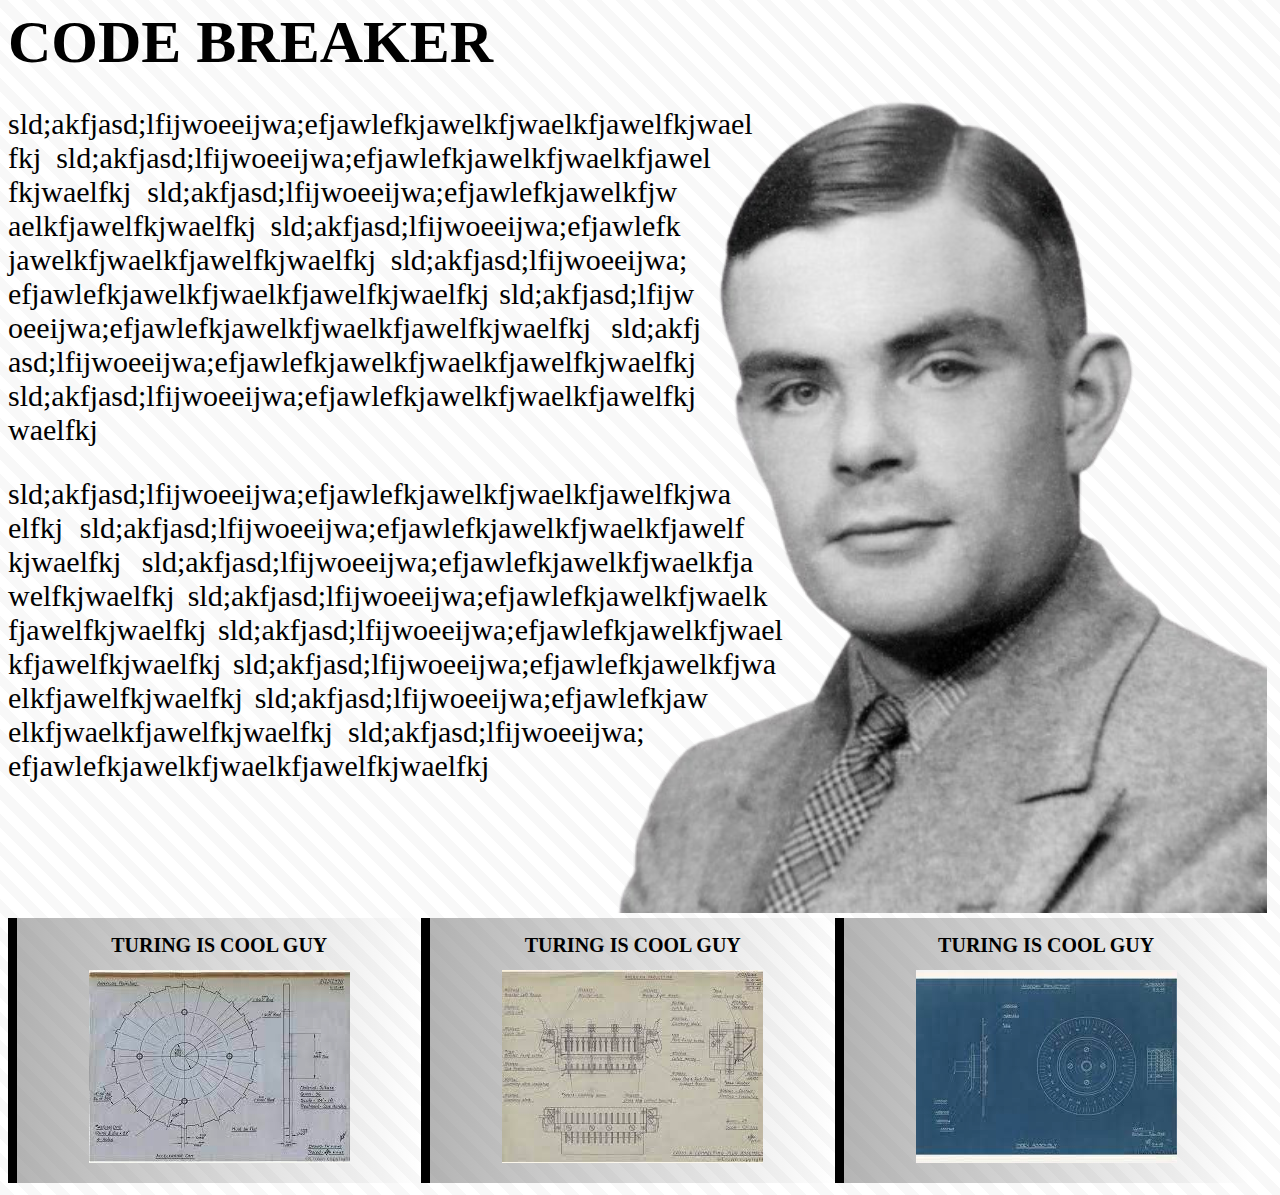
<file: index.html>
<!DOCTYPE html>
<html>
    <head>
        <link rel="stylesheet" href="index.css">
    </head>
    <body  class="background">
        
        <div>
            <div>
                <img class="title-image" src="alanturing.png">
                <div>
                    <div class="title">
                        CODE BREAKER
                    </div>
                    <div class="text">
                        <p>
                            sld;akfjasd;lfijwoeeijwa;efjawlefkjawelkfjwaelkfjawelfkjwaelfkj
                            sld;akfjasd;lfijwoeeijwa;efjawlefkjawelkfjwaelkfjawelfkjwaelfkj
                            sld;akfjasd;lfijwoeeijwa;efjawlefkjawelkfjwaelkfjawelfkjwaelfkj
                            sld;akfjasd;lfijwoeeijwa;efjawlefkjawelkfjwaelkfjawelfkjwaelfkj
                            sld;akfjasd;lfijwoeeijwa;efjawlefkjawelkfjwaelkfjawelfkjwaelfkj
                            sld;akfjasd;lfijwoeeijwa;efjawlefkjawelkfjwaelkfjawelfkjwaelfkj
                            sld;akfjasd;lfijwoeeijwa;efjawlefkjawelkfjwaelkfjawelfkjwaelfkj
                            sld;akfjasd;lfijwoeeijwa;efjawlefkjawelkfjwaelkfjawelfkjwaelfkj
                        </p>
                        <p>
                            sld;akfjasd;lfijwoeeijwa;efjawlefkjawelkfjwaelkfjawelfkjwaelfkj
                            sld;akfjasd;lfijwoeeijwa;efjawlefkjawelkfjwaelkfjawelfkjwaelfkj
                            sld;akfjasd;lfijwoeeijwa;efjawlefkjawelkfjwaelkfjawelfkjwaelfkj
                            sld;akfjasd;lfijwoeeijwa;efjawlefkjawelkfjwaelkfjawelfkjwaelfkj
                            sld;akfjasd;lfijwoeeijwa;efjawlefkjawelkfjwaelkfjawelfkjwaelfkj
                            sld;akfjasd;lfijwoeeijwa;efjawlefkjawelkfjwaelkfjawelfkjwaelfkj
                            sld;akfjasd;lfijwoeeijwa;efjawlefkjawelkfjwaelkfjawelfkjwaelfkj
                            sld;akfjasd;lfijwoeeijwa;efjawlefkjawelkfjwaelkfjawelfkjwaelfkj
                        </p>
                    </div>
                </div>
                
    
            </div>
        </div>
        

        <div>
            <div class="CardTable">
                <div class="row">
                <div class="column">
                    <div class="card-light">
                        <div class="card-title light">Turing is cool guy</div>
                        <img src="bombe.png">
                    </div>
                </div>
                <div class="column">
                    <div class="card-light">
                        <div class="card-title light">Turing is cool guy</div>
                        <img src="bombe2.png">
                    </div>
                </div>
                <div class="column">
                    <div class="card-light">
                        <div class="card-title light">Turing is cool guy</div>
                        <img src="bombe3.png">
                    </div>
                </div>

                </div>

            </div>
        </div>

    </body>
    
</html>
</file>
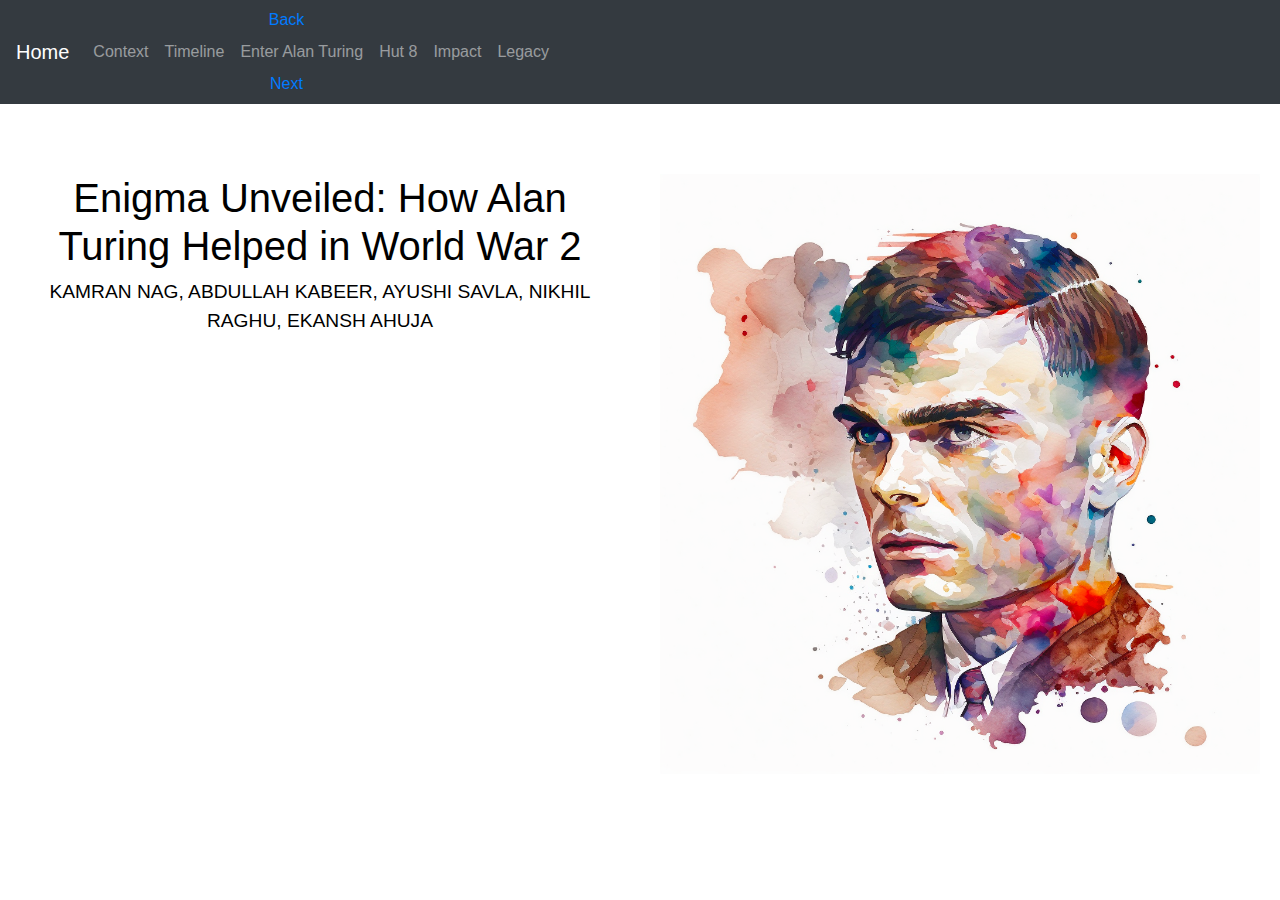
<file: home.html>
<!DOCTYPE html>
<html lang="en">
<head>
    <meta charset="UTF-8">
    <meta name="viewport" content="width=device-width, initial-scale=1.0">
    <link rel="stylesheet" href="home.css">
    <link rel="stylesheet" href="https://stackpath.bootstrapcdn.com/bootstrap/4.5.2/css/bootstrap.min.css">
</head>
<body>
    <nav class="navbar navbar-expand-lg navbar-dark bg-dark">
        
        <span>
        

        <div class="ButtonDiv">

            <a class="button" href="context.html">Back</a>

        </div>

        
        
        <div class="collapse navbar-collapse centerDivItem" id="navbarNav">
            <div class="navbar-nav ml-auto">
                
                    
                <a class="navbar-brand" href="home.html">Home</a>
                <a class="nav-item nav-link" href="context.html">Context</a>
                <a class="nav-item nav-link" href="timeline.html">Timeline</a>
                <a class="nav-item nav-link" href="EnterAL.html">Enter Alan Turing</a>
                <a class="nav-item nav-link" href="hut8.html">Hut 8</a>
                <a class="nav-item nav-link" href="impact.html">Impact</a>
                <a class="nav-item nav-link" href="legacy.html">Legacy</a>
            </div>
        </div>


        <div class="ButtonDivR">

            <a class="button" href="context.html">Next</a>

        </div>
    </span>
    </nav>


    <div class="content-wrapper">
        <div class="left-column">
            <h1>Enigma Unveiled: How Alan Turing Helped in World War 2</h1>
            <p>KAMRAN NAG, ABDULLAH KABEER, AYUSHI SAVLA, NIKHIL RAGHU, EKANSH AHUJA</p>
        </div>
        
        <div class="right-column">
            <img src="600pxRainbowTuring.png" alt="Turing">
        </div>
    </div>
</body>
</html>
</file>
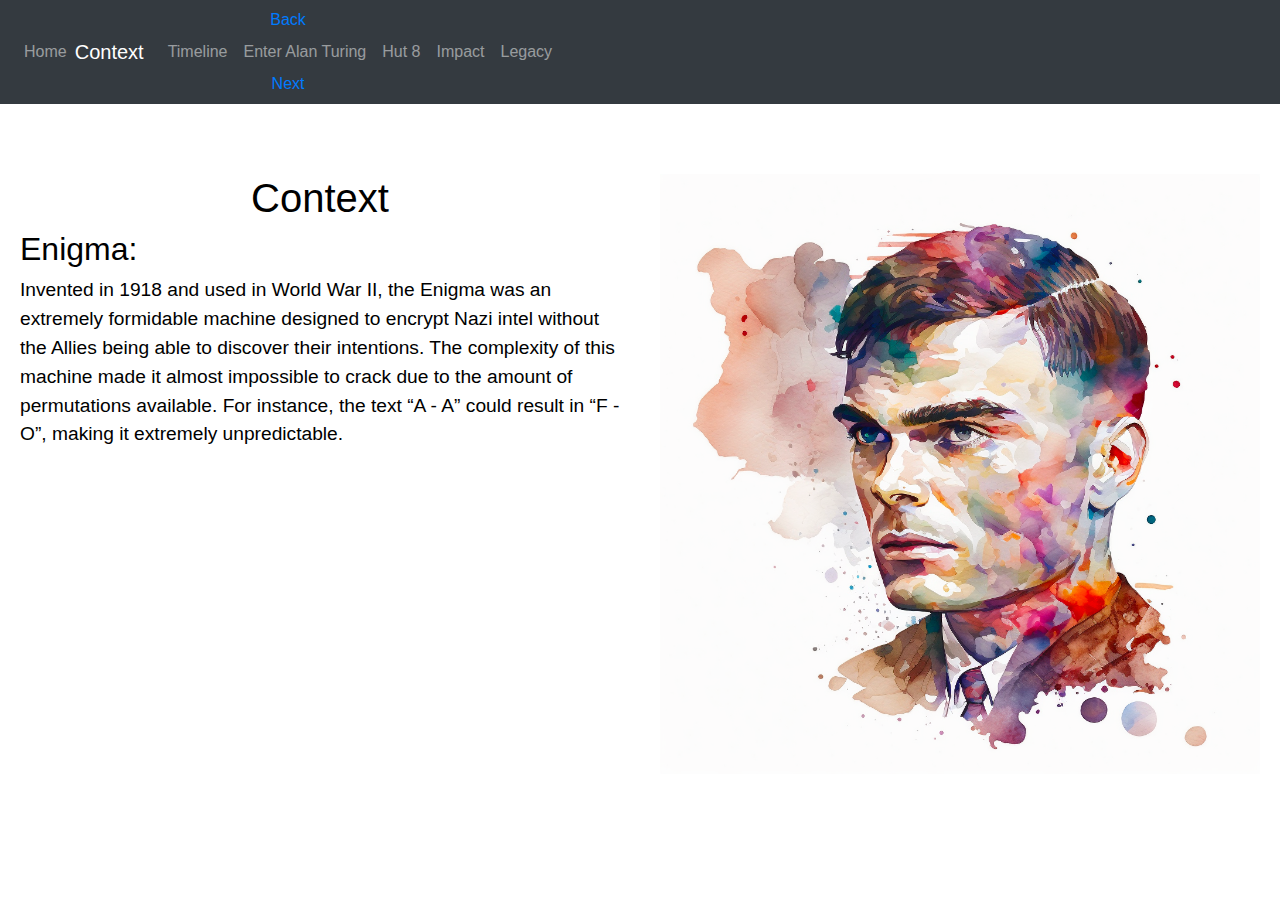
<file: html/context.html>
<!DOCTYPE html>
<html lang="en">
<head>
    <meta charset="UTF-8">
    <meta name="viewport" content="width=device-width, initial-scale=1.0">
    <link rel="stylesheet" href="../styles/home.css">
    <link rel="stylesheet" href="https://stackpath.bootstrapcdn.com/bootstrap/4.5.2/css/bootstrap.min.css">
</head>
<body>
    <nav class="navbar navbar-expand-lg navbar-dark bg-dark">
        
        <span>
        
        <div class="ButtonDivL">

            <a class="button" href="home.html">Back</a>

        </div>
        
        <div class="collapse navbar-collapse centerDivItem" id="navbarNav">
            <div class="navbar-nav ml-auto">
                <a class="nav-item nav-link" href="home.html">Home</a>
                <a class="navbar-brand" href="context.html">Context</a>
                <a class="nav-item nav-link" href="timeline.html">Timeline</a>
                <a class="nav-item nav-link" href="EnterAL.html">Enter Alan Turing</a>
                <a class="nav-item nav-link" href="hut8.html">Hut 8</a>
                <a class="nav-item nav-link" href="impact.html">Impact</a>
                <a class="nav-item nav-link" href="legacy.html">Legacy</a>
            </div>
        </div>


        <div class="ButtonDivR">

            <a class="button" href="timeline.html">Next</a>

        </div>
    </span>
    </nav>


    <div class="content-wrapper">
        <div class="left-column">
            <h1>Context</h1>
            <h2 style="text-align: left;">Enigma:</h2>
            <p style="text-align: left;">Invented in 1918 and used in World War II, the Enigma was an extremely formidable machine designed to encrypt Nazi intel without the Allies being able to discover their intentions. The complexity of this machine made it almost impossible to crack due to the amount of permutations available. For instance, the text “A - A” could result in “F - O”, making it extremely unpredictable.</p>
        </div>
        
        <div class="right-column">
            <img src="../images/600pxRainbowTuring.png" alt="Turing">
        </div>
    </div>
</body>
</html>
</file>
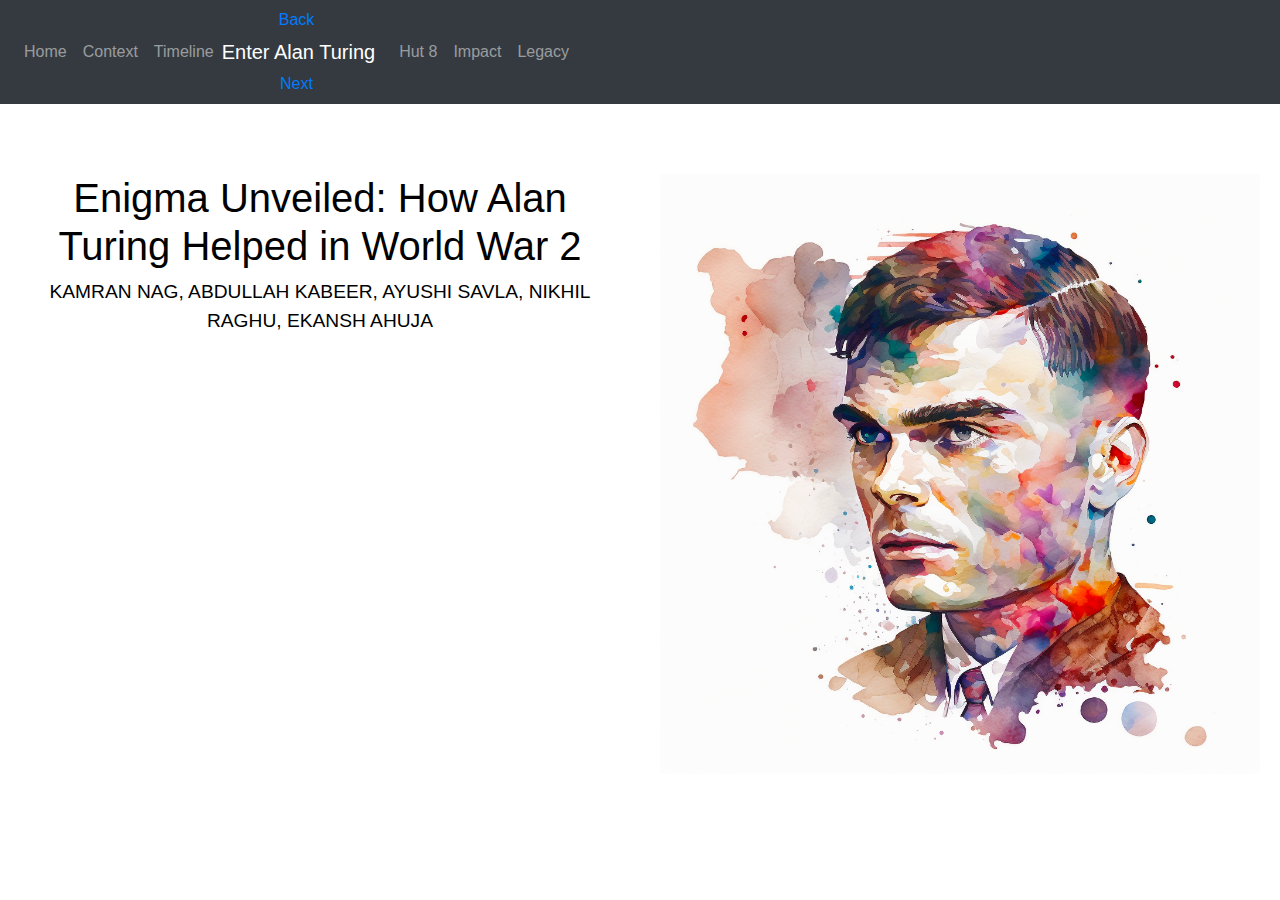
<file: html/EnterAL.html>
<!DOCTYPE html>
<html lang="en">
<head>
    <meta charset="UTF-8">
    <meta name="viewport" content="width=device-width, initial-scale=1.0">
    <link rel="stylesheet" href="../styles/home.css">
    <link rel="stylesheet" href="https://stackpath.bootstrapcdn.com/bootstrap/4.5.2/css/bootstrap.min.css">
</head>
<body>
    <nav class="navbar navbar-expand-lg navbar-dark bg-dark">
        
        <span>
        
        <div class="ButtonDivL">

            <a class="button" href="timeline.html">Back</a>

        </div>
        
        <div class="collapse navbar-collapse centerDivItem" id="navbarNav">
            <div class="navbar-nav ml-auto">
                <a class="nav-item nav-link" href="home.html">Home</a>
                <a class="nav-item nav-link" href="context.html">Context</a>
                <a class="nav-item nav-link" href="timeline.html">Timeline</a>
                <a class="navbar-brand" href="EnterAL.html">Enter Alan Turing</a>
                <a class="nav-item nav-link" href="hut8.html">Hut 8</a>
                <a class="nav-item nav-link" href="impact.html">Impact</a>
                <a class="nav-item nav-link" href="legacy.html">Legacy</a>
            </div>
        </div>


        <div class="ButtonDivR">

            <a class="button" href="hut8.html">Next</a>

        </div>
    </span>
    </nav>


    <div class="content-wrapper">
        <div class="left-column">
            <h1>Enigma Unveiled: How Alan Turing Helped in World War 2</h1>
            <p>KAMRAN NAG, ABDULLAH KABEER, AYUSHI SAVLA, NIKHIL RAGHU, EKANSH AHUJA</p>
        </div>
        
        <div class="right-column">
            <img src="../images/600pxRainbowTuring.png" alt="Turing">
        </div>
    </div>
</body>
</html>
</file>
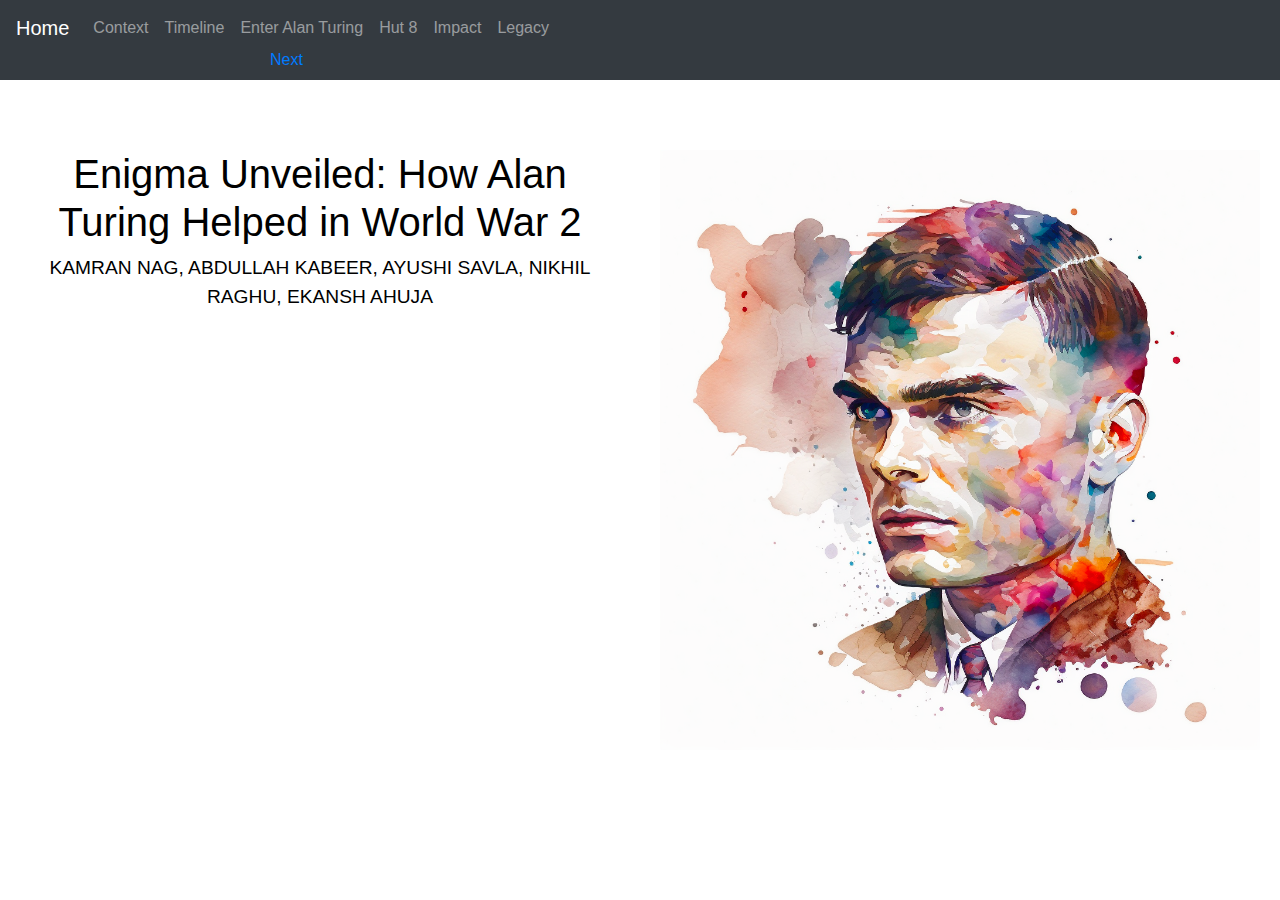
<file: html/home.html>
<!DOCTYPE html>
<html lang="en">
<head>
    <meta charset="UTF-8">
    <meta name="viewport" content="width=device-width, initial-scale=1.0">
    <link rel="stylesheet" href="../styles/home.css">
    <link rel="stylesheet" href="https://stackpath.bootstrapcdn.com/bootstrap/4.5.2/css/bootstrap.min.css">
</head>
<body>
    <nav class="navbar navbar-expand-lg navbar-dark bg-dark">
        
        <span>
        
        
        <div class="collapse navbar-collapse centerDivItem" id="navbarNav">
            <div class="navbar-nav ml-auto">
                <a class="navbar-brand" href="home.html">Home</a>
                <a class="nav-item nav-link" href="context.html">Context</a>
                <a class="nav-item nav-link" href="timeline.html">Timeline</a>
                <a class="nav-item nav-link" href="EnterAL.html">Enter Alan Turing</a>
                <a class="nav-item nav-link" href="hut8.html">Hut 8</a>
                <a class="nav-item nav-link" href="impact.html">Impact</a>
                <a class="nav-item nav-link" href="legacy.html">Legacy</a>
            </div>
        </div>


        <div class="ButtonDivR">

            <a class="button" href="context.html">Next</a>

        </div>
    </span>
    </nav>


    <div class="content-wrapper">
        <div class="left-column">
            <h1>Enigma Unveiled: How Alan Turing Helped in World War 2</h1>
            <p>KAMRAN NAG, ABDULLAH KABEER, AYUSHI SAVLA, NIKHIL RAGHU, EKANSH AHUJA</p>
        </div>
        
        <div class="right-column">
            <img src="../images/600pxRainbowTuring.png" alt="Turing">
        </div>
    </div>
</body>
</html>
</file>
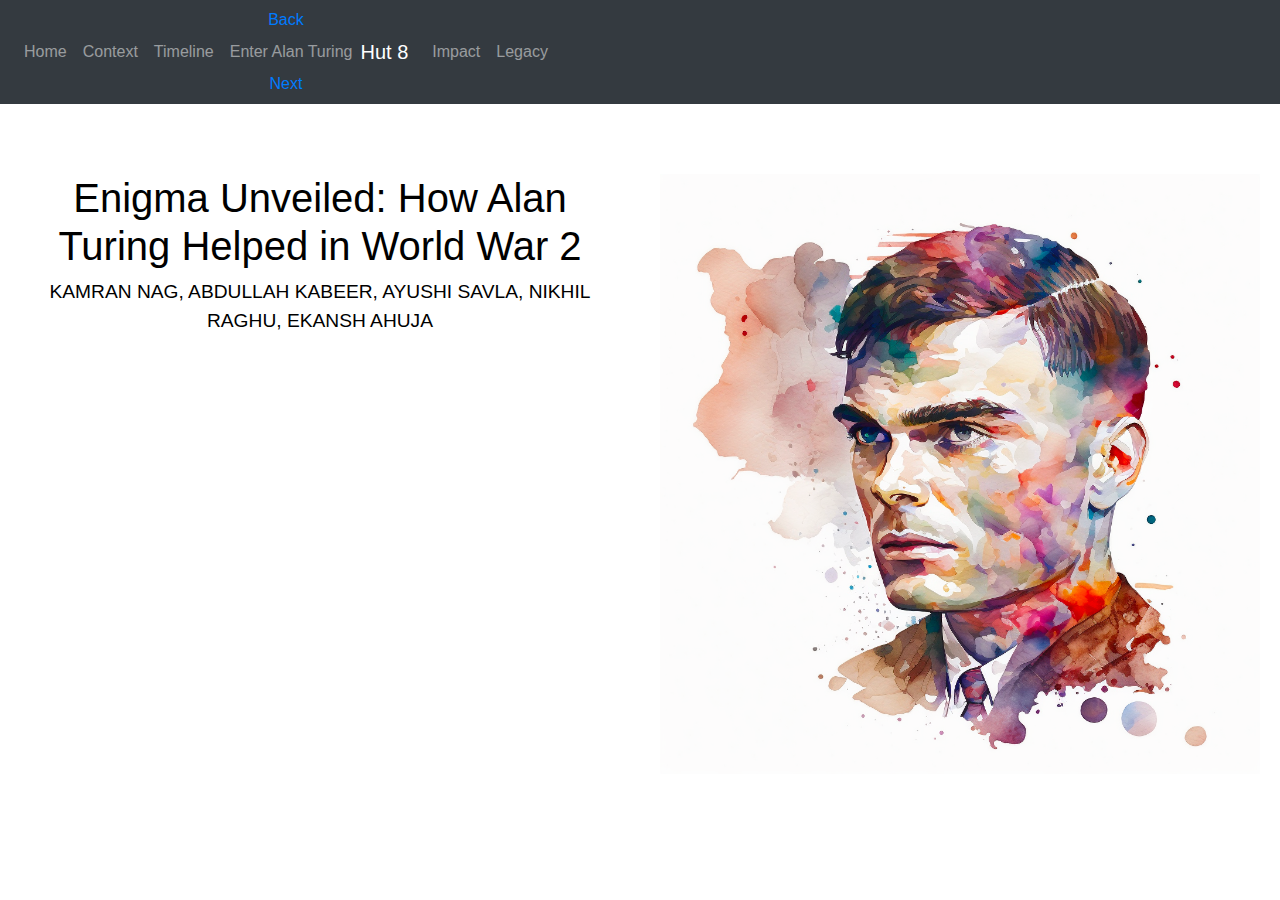
<file: html/hut8.html>
<!DOCTYPE html>
<html lang="en">
<head>
    <meta charset="UTF-8">
    <meta name="viewport" content="width=device-width, initial-scale=1.0">
    <link rel="stylesheet" href="../styles/home.css">
    <link rel="stylesheet" href="https://stackpath.bootstrapcdn.com/bootstrap/4.5.2/css/bootstrap.min.css">
</head>
<body>
    <nav class="navbar navbar-expand-lg navbar-dark bg-dark">
        
        <span>
        
        <div class="ButtonDivL">

            <a class="button" href="EnterAL.html">Back</a>

        </div>
        
        <div class="collapse navbar-collapse centerDivItem" id="navbarNav">
            <div class="navbar-nav ml-auto">
                <a class="nav-item nav-link" href="home.html">Home</a>
                <a class="nav-item nav-link" href="context.html">Context</a>
                <a class="nav-item nav-link" href="timeline.html">Timeline</a>
                <a class="nav-item nav-link" href="EnterAL.html">Enter Alan Turing</a>
                <a class="navbar-brand" href="hut8.html">Hut 8</a>
                <a class="nav-item nav-link" href="impact.html">Impact</a>
                <a class="nav-item nav-link" href="legacy.html">Legacy</a>
            </div>
        </div>


        <div class="ButtonDivR">

            <a class="button" href="impact.html">Next</a>

        </div>
    </span>
    </nav>


    <div class="content-wrapper">
        <div class="left-column">
            <h1>Enigma Unveiled: How Alan Turing Helped in World War 2</h1>
            <p>KAMRAN NAG, ABDULLAH KABEER, AYUSHI SAVLA, NIKHIL RAGHU, EKANSH AHUJA</p>
        </div>
        
        <div class="right-column">
            <img src="../images/600pxRainbowTuring.png" alt="Turing">
        </div>
    </div>
</body>
</html>
</file>
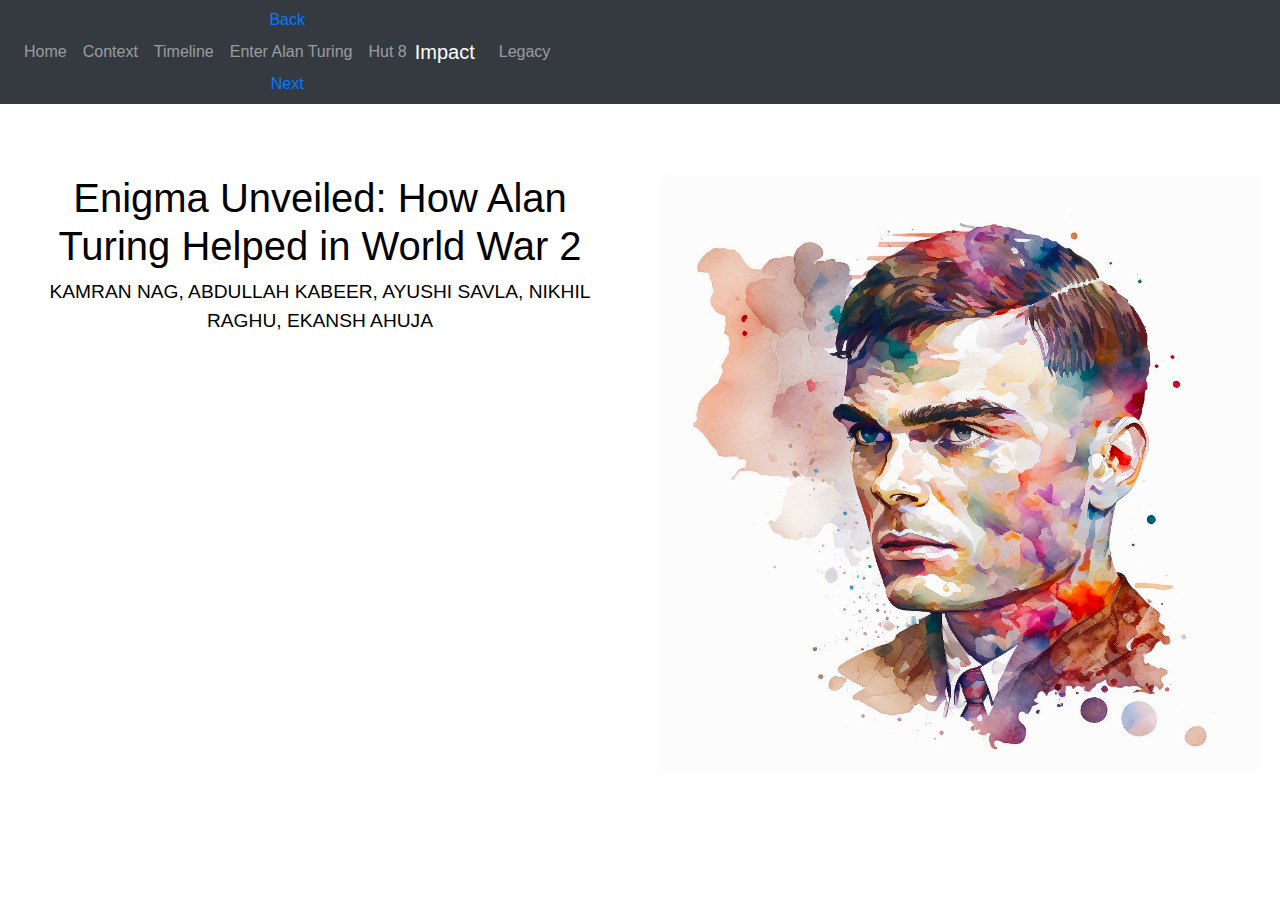
<file: html/impact.html>
<!DOCTYPE html>
<html lang="en">
<head>
    <meta charset="UTF-8">
    <meta name="viewport" content="width=device-width, initial-scale=1.0">
    <link rel="stylesheet" href="../styles/home.css">
    <link rel="stylesheet" href="https://stackpath.bootstrapcdn.com/bootstrap/4.5.2/css/bootstrap.min.css">
</head>
<body>
    <nav class="navbar navbar-expand-lg navbar-dark bg-dark">
        
        <span>
        
        <div class="ButtonDivL">

            <a class="button" href="hut8.html">Back</a>

        </div>
        
        <div class="collapse navbar-collapse centerDivItem" id="navbarNav">
            <div class="navbar-nav ml-auto">
                <a class="nav-item nav-link" href="home.html">Home</a>
                <a class="nav-item nav-link" href="context.html">Context</a>
                <a class="nav-item nav-link" href="timeline.html">Timeline</a>
                <a class="nav-item nav-link" href="EnterAL.html">Enter Alan Turing</a>
                <a class="nav-item nav-link" href="hut8.html">Hut 8</a>
                <a class="navbar-brand" href="impact.html">Impact</a>
                <a class="nav-item nav-link" href="legacy.html">Legacy</a>
            </div>
        </div>


        <div class="ButtonDivR">

            <a class="button" href="legacy.html">Next</a>

        </div>
    </span>
    </nav>


    <div class="content-wrapper">
        <div class="left-column">
            <h1>Enigma Unveiled: How Alan Turing Helped in World War 2</h1>
            <p>KAMRAN NAG, ABDULLAH KABEER, AYUSHI SAVLA, NIKHIL RAGHU, EKANSH AHUJA</p>
        </div>
        
        <div class="right-column">
            <img src="../images/600pxRainbowTuring.png" alt="Turing">
        </div>
    </div>
</body>
</html>
</file>
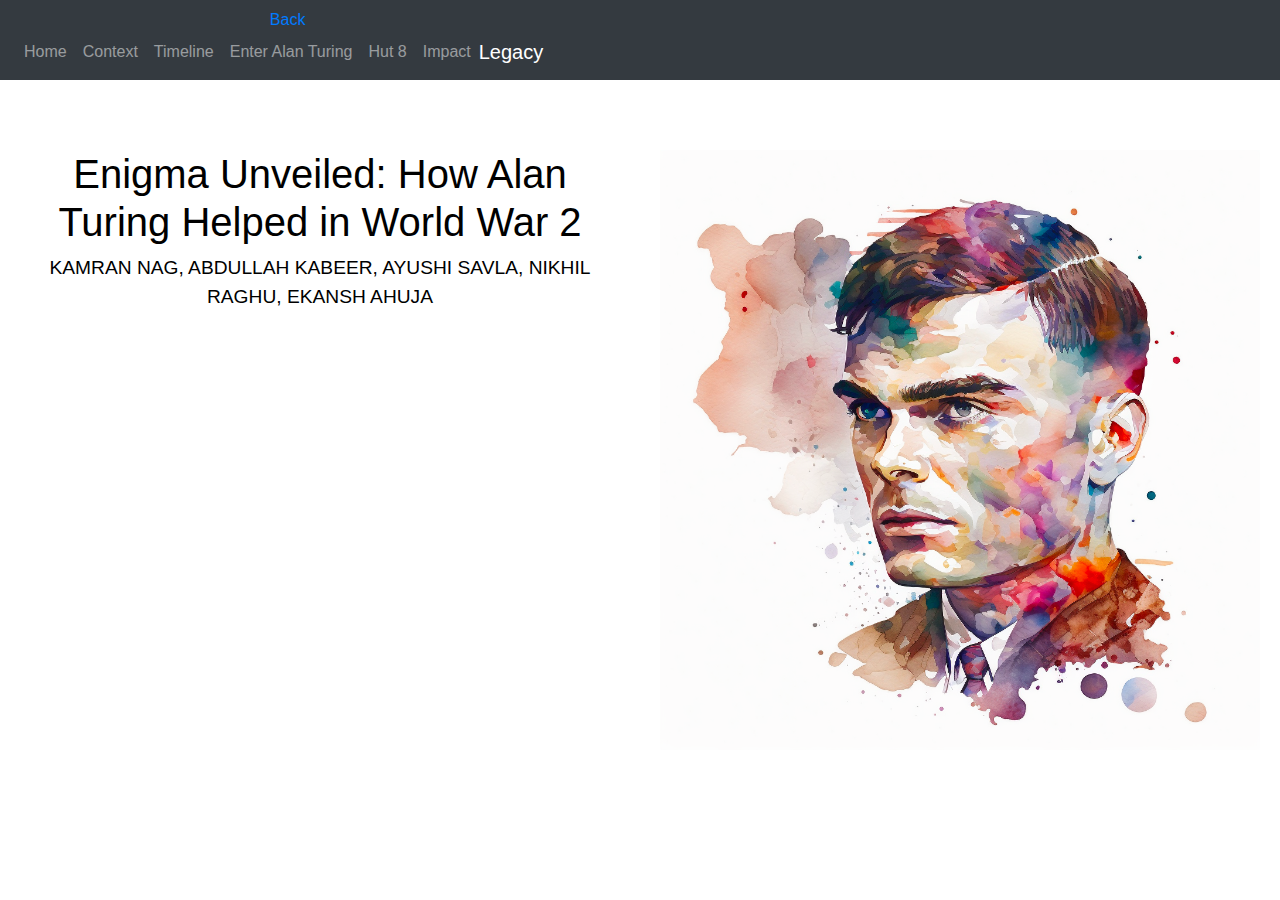
<file: html/legacy.html>
<!DOCTYPE html>
<html lang="en">
<head>
    <meta charset="UTF-8">
    <meta name="viewport" content="width=device-width, initial-scale=1.0">
    <link rel="stylesheet" href="../styles/home.css">
    <link rel="stylesheet" href="https://stackpath.bootstrapcdn.com/bootstrap/4.5.2/css/bootstrap.min.css">
</head>
<body>
    <nav class="navbar navbar-expand-lg navbar-dark bg-dark">
        
        <span>
        
        <div class="ButtonDivL">

            <a class="button" href="impact.html">Back</a>

        </div>
        
        <div class="collapse navbar-collapse centerDivItem" id="navbarNav">
            <div class="navbar-nav ml-auto">
                <a class="nav-item nav-link" href="home.html">Home</a>
                <a class="nav-item nav-link" href="context.html">Context</a>
                <a class="nav-item nav-link" href="timeline.html">Timeline</a>
                <a class="nav-item nav-link" href="EnterAL.html">Enter Alan Turing</a>
                <a class="nav-item nav-link" href="hut8.html">Hut 8</a>
                <a class="nav-item nav-link" href="impact.html">Impact</a>
                <a class="navbar-brand" href="legacy.html">Legacy</a>
            </div>
        </div>

    </span>
    </nav>


    <div class="content-wrapper">
        <div class="left-column">
            <h1>Enigma Unveiled: How Alan Turing Helped in World War 2</h1>
            <p>KAMRAN NAG, ABDULLAH KABEER, AYUSHI SAVLA, NIKHIL RAGHU, EKANSH AHUJA</p>
        </div>
        
        <div class="right-column">
            <img src="../images/600pxRainbowTuring.png" alt="Turing">
        </div>
    </div>
</body>
</html>
</file>
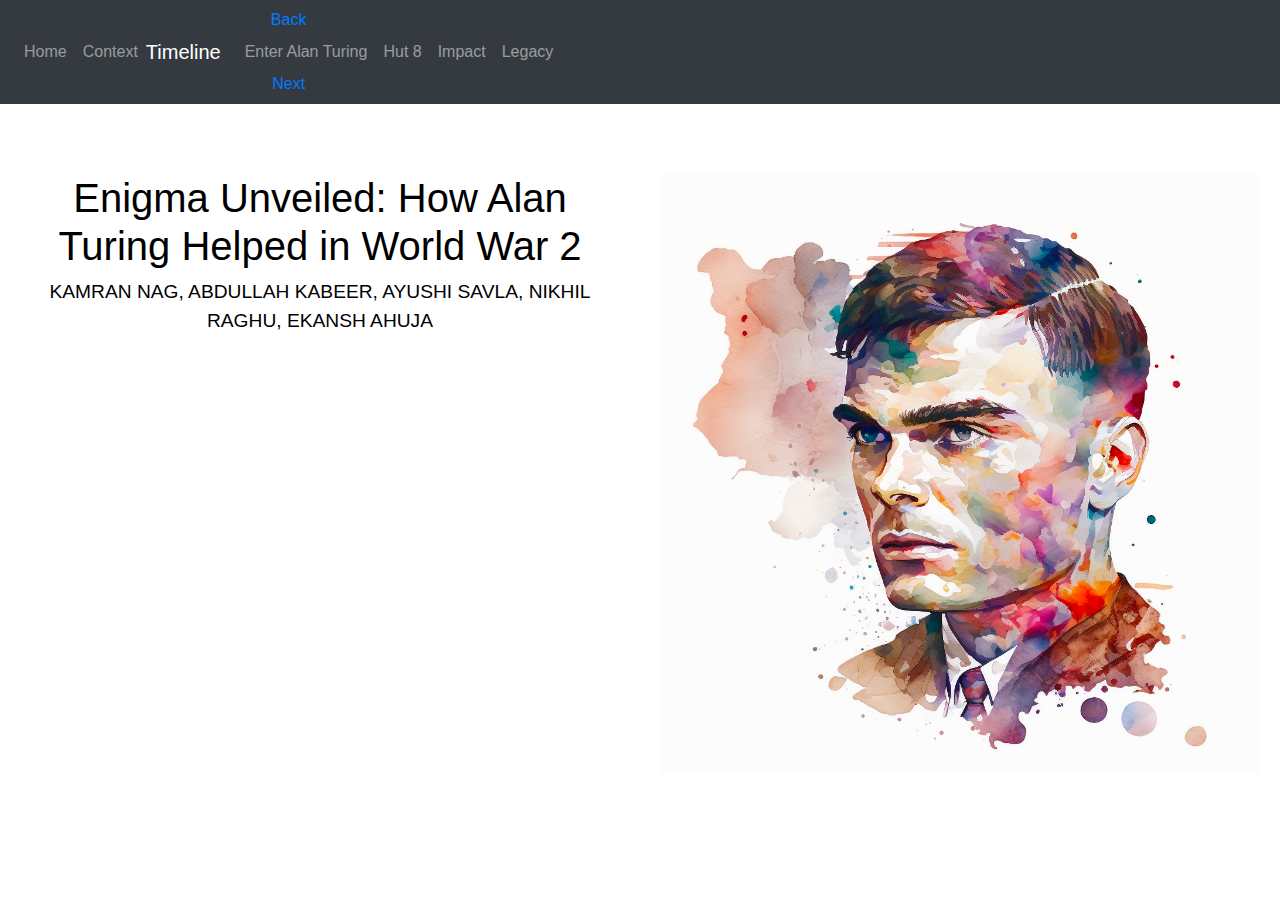
<file: html/timeline.html>
<!DOCTYPE html>
<html lang="en">
<head>
    <meta charset="UTF-8">
    <meta name="viewport" content="width=device-width, initial-scale=1.0">
    <link rel="stylesheet" href="../styles/home.css">
    <link rel="stylesheet" href="https://stackpath.bootstrapcdn.com/bootstrap/4.5.2/css/bootstrap.min.css">
</head>
<body>
    <nav class="navbar navbar-expand-lg navbar-dark bg-dark">
        
        <span>
        
        <div class="ButtonDivL">

            <a class="button" href="context.html">Back</a>

        </div>
        
        <div class="collapse navbar-collapse centerDivItem" id="navbarNav">
            <div class="navbar-nav ml-auto">
                <a class="nav-item nav-link" href="home.html">Home</a>
                <a class="nav-item nav-link" href="context.html">Context</a>
                <a class="navbar-brand" href="timeline.html">Timeline</a>
                <a class="nav-item nav-link" href="EnterAL.html">Enter Alan Turing</a>
                <a class="nav-item nav-link" href="hut8.html">Hut 8</a>
                <a class="nav-item nav-link" href="impact.html">Impact</a>
                <a class="nav-item nav-link" href="legacy.html">Legacy</a>
            </div>
        </div>


        <div class="ButtonDivR">

            <a class="button" href="EnterAL.html">Next</a>

        </div>
    </span>
    </nav>


    <div class="content-wrapper">
        <div class="left-column">
            <h1>Enigma Unveiled: How Alan Turing Helped in World War 2</h1>
            <p>KAMRAN NAG, ABDULLAH KABEER, AYUSHI SAVLA, NIKHIL RAGHU, EKANSH AHUJA</p>
        </div>
        
        <div class="right-column">
            <img src="../images/600pxRainbowTuring.png" alt="Turing">
        </div>
    </div>
</body>
</html>
</file>
<file: index.css>
.background {
    background: repeating-linear-gradient(
        45deg,
        #f8f8f8,
        #f8f8f8 10px,
        #ffffff 10px,
        #ffffff 20px
    );
}

.title-image {
    float: right;
    margin: 5px;
    height: 100vh; 
    shape-outside: polygon(89px 185px, 17.49% 36.88%, 20.37% 47.91%, 24.38% 59.70%, 30.53% 69.89%, 26.73% 74.94%, 8.79% 80.29%, -0.52% 99.95%, 100% 100%, 99.81% 71.29%, 85.67% 66.91%, 74.44% 57.69%, 73.96% 52.22%, 81.04% 43.67%, 80.27% 36.24%, 74.98% 34.06%, 69% 16.28%, 43.52% 9.33%, 31.69% 9.88%, 21.42% 16.96%);
}

.title {
    font-size: 60px;
    text-transform: uppercase;
    font-family: 'Verdana';
    transition: 700ms ease;
    margin-bottom: 0.8rem;
    color: rgb(0, 0, 0);
    outline: none;
    text-align: justify;
    word-break: break-all;
    font-weight: 900;
}

.card-title {
    font-size: 20px;
    text-transform: uppercase;
    font-family: 'Verdana';
    transition: 700ms ease;
    margin-bottom: 0.8rem;
    color: rgb(0, 0, 0);
    outline: none;
    text-align: center;
    word-break: break-all;
    font-weight: 900;
}

.card-text {
    text-align: justify;
    font-family: Verdana;
    font-size: 20px;
}

.light {
    color: #000000;
}

.dark {
    color: #bdbdbd;
}


.text {
    text-align: justify;
    font-family: Verdana;
    word-break: break-all;
    font-size: 30px;
}

.column {
    float: left;
    width: 32%;
    border-style: solid;
    border-right-width: 0px;
    border-left-width: 1vh;
    border-top-width: 0px;
    border-bottom-width: 0px;
    background: linear-gradient(to right, #7c7c7c91, transparent 100%);
}

.row {
    margin: auto;
}

.row:after {
    content: "";
    display: table;
    clear: both;
}

.card-light {
    padding: 16px;
    text-align: center;
    background-color: #f1f1f100;
}
.card-dark {
    padding: 16px;
    text-align: center;
    background-color: #35353500;
}

@media screen and (max-width: 600px) {
    .column {
      width: 100%;
      display: block;
      margin-bottom: 20px;
    }
}

@media screen and (max-width: 600px) {
    .column {
        width: 100%;
        display: block;
        margin-bottom: 0px;
        border-left-width: 0px; /* Remove left border for smaller screens */
    }
}

.CardTable {
    display:inline-block;
    padding-top: 0rem;
    width: 100%;
    display: absolute;
}
</file>
<file: home.css>
body {
    margin: 0;
    padding: 0;
    display: flex;
    flex-direction: column;
}

.navbar {
    background-color: #333; /* Set your desired background color */
    color: white;
    padding: 10px;
    text-align: center;
    position: fixed;
    width: 100%;
    z-index: 1000; /* Ensure the navbar appears above other elements */
}

.navbar-logo {
    font-size: larger;
}

.content-wrapper {
    display: flex;
    margin-top: 50px; /* Adjust this value based on your navbar height */
}

.left-column {
    flex: 1;
    padding: 20px;
    color: black;
    text-align: center;
    font-size: larger;
}

.right-column {
    flex: 1;
    text-align: center;
    padding: 20px;
}

img {
    max-width: 100%;
    height: auto;
}
.ButtonDiv{

    color: black;

}

.ButtonDivR{
    
    color: black;
    

}
</file>
<file: styles/home.css>
body {
    margin: 0;
    padding: 0;
    display: flex;
    flex-direction: column;
}

.navbar {
    background-color: #333; /* Set your desired background color */
    color: white;
    padding: 10px;
    text-align: center;
    position: fixed;
    width: 100%;
    z-index: 1000; /* Ensure the navbar appears above other elements */
}

.navbar-logo {
    font-size: larger;
}

.content-wrapper {
    display: flex;
    margin-top: 50px; /* Adjust this value based on your navbar height */
}

.left-column {
    flex: 1;
    padding: 20px;
    color: black;
    text-align: center;
    font-size: larger;
}

.right-column {
    flex: 1;
    text-align: center;
    padding: 20px;
}

img {
    max-width: 100%;
    height: auto;
}
.ButtonDiv{

    color: black;

}

.ButtonDivR{
    
    color: black;
    

}
</file>
